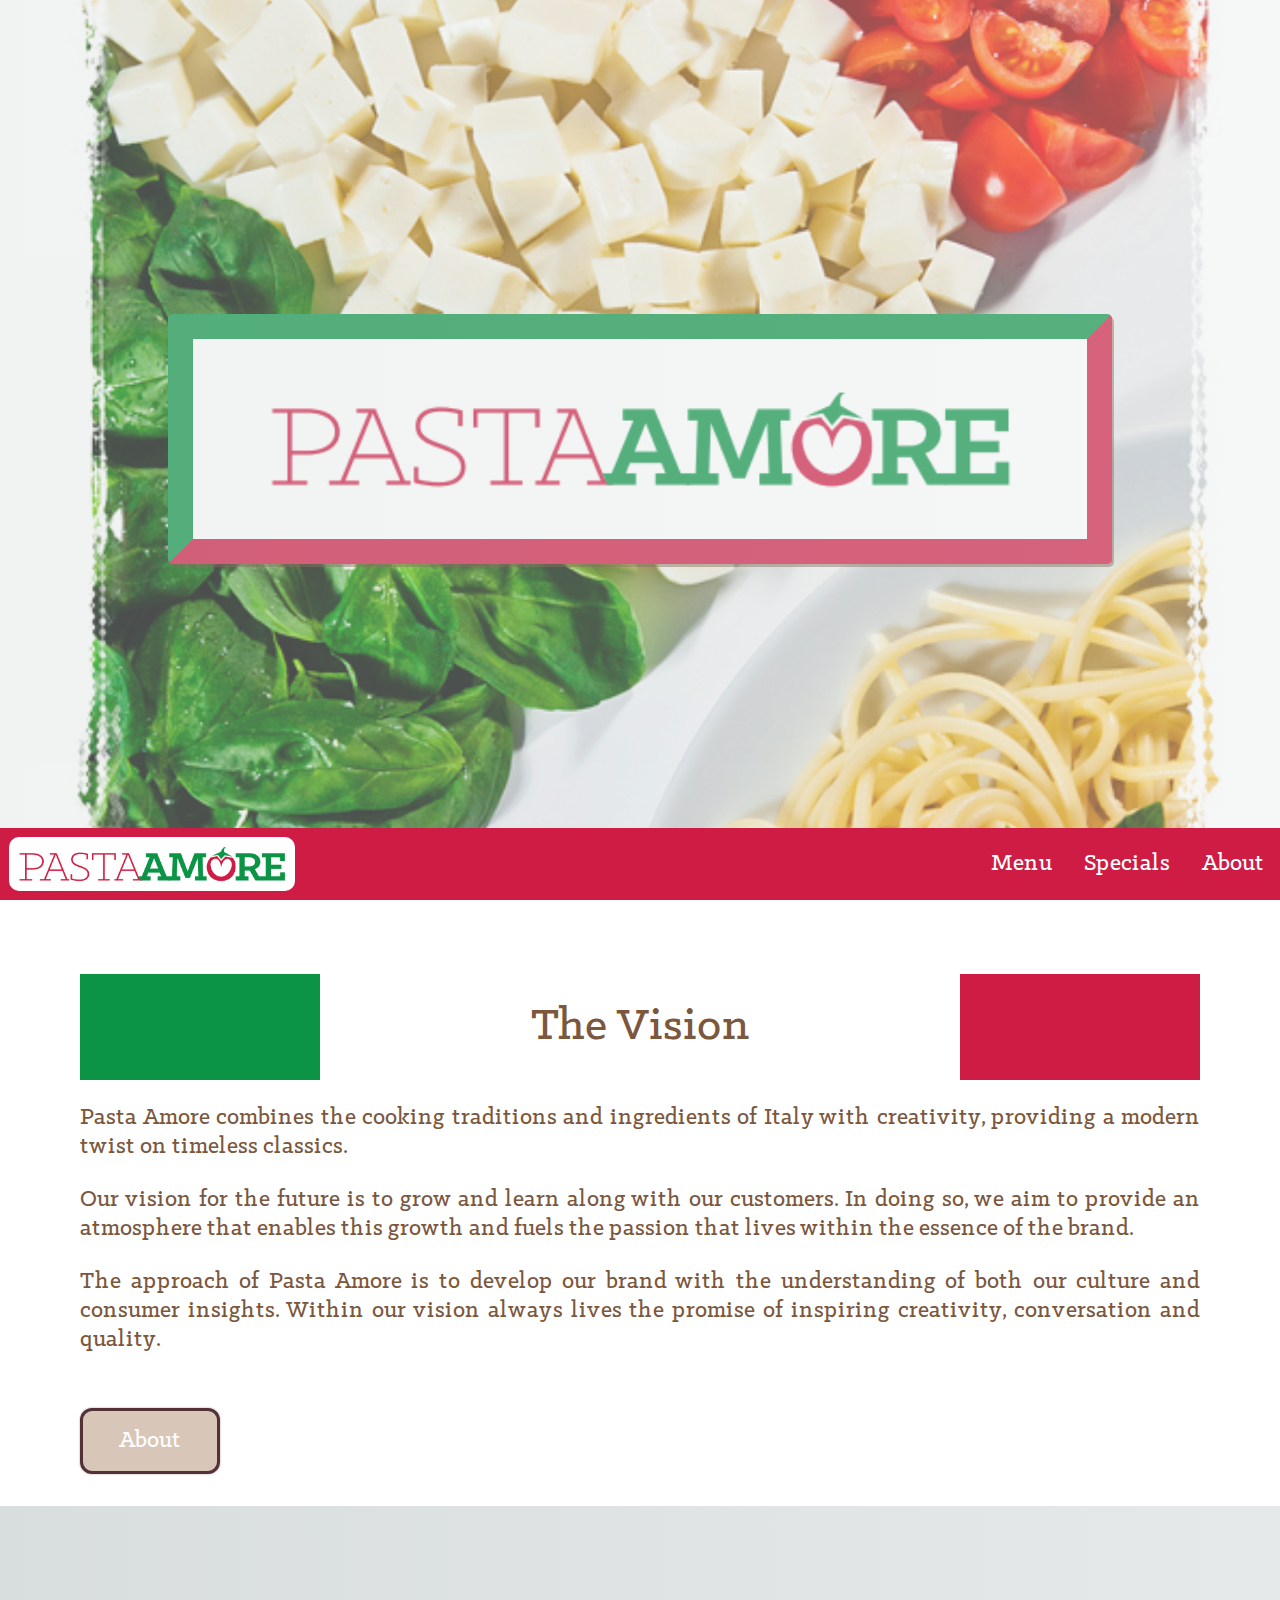
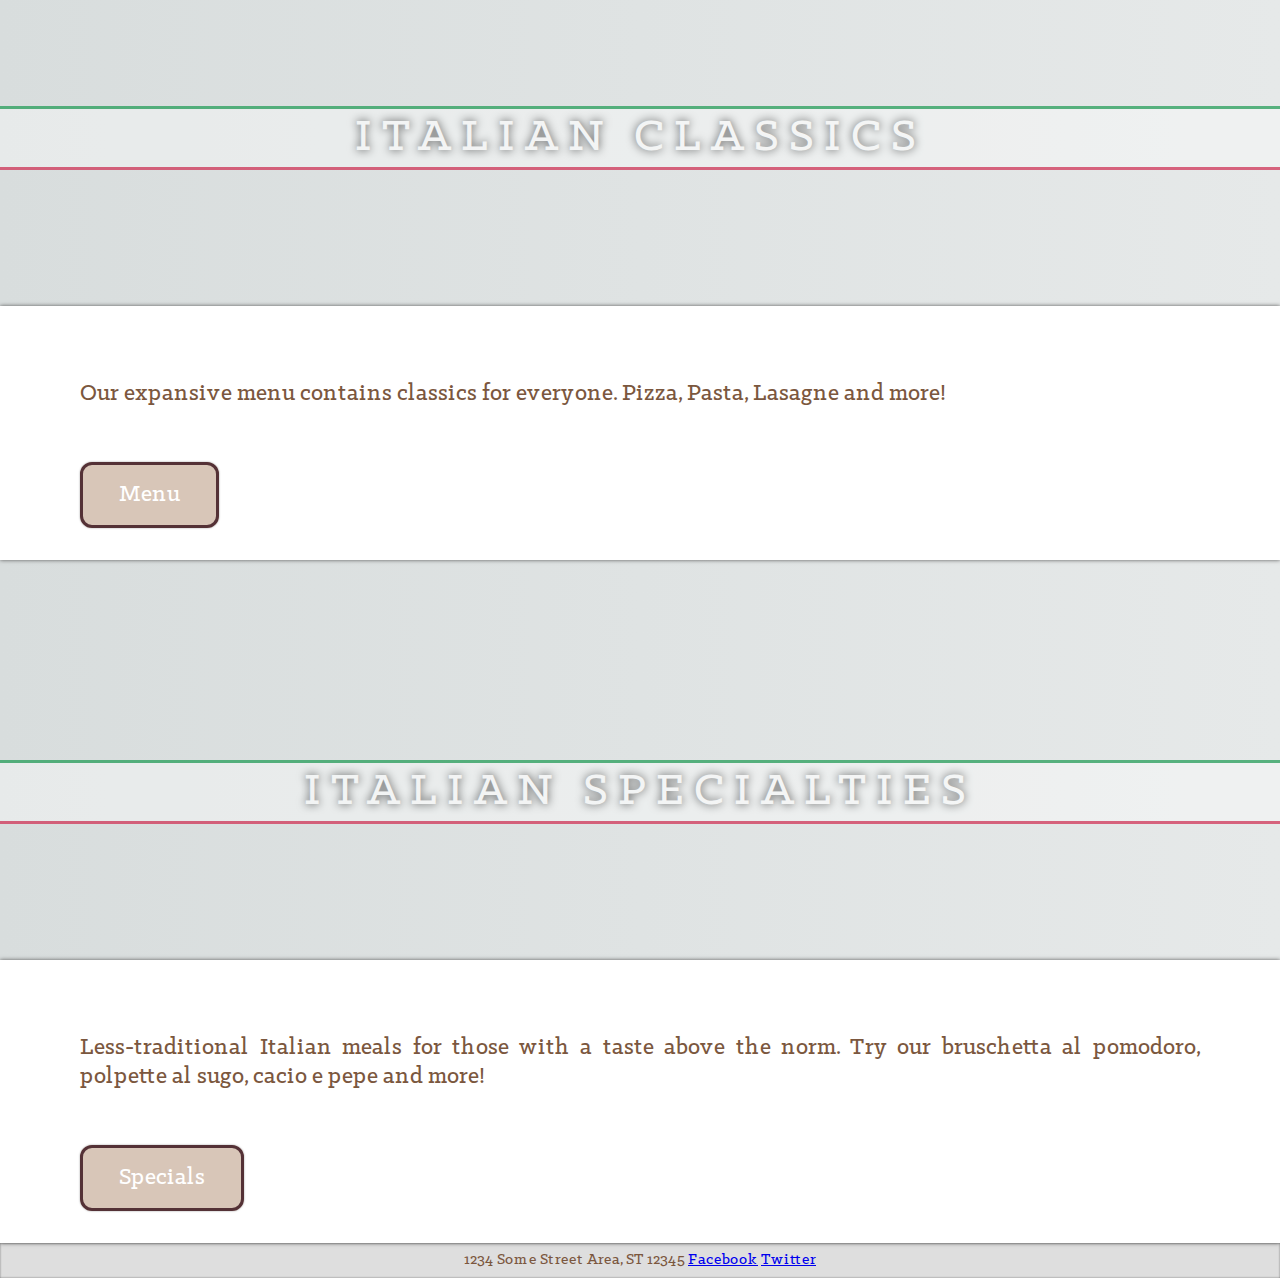
<file: index.html>
<!doctype html>
<html lang="en">
    <head>
        <meta charset="UTF-8"/>
        <meta name="description" content="Pasta Amore Restaurant"/>
        <meta name="keywords" content="Final Project, Pasta Amore"/>
        <meta name="author" content="Andrew"/>
        <meta name="viewport" content="width=device-width, initial-scale=1.0"/>
        
        <link rel = "stylesheet" type = "text/css" href = "css/main.css?v=1.1" />
        
        <title>Pasta Amore</title>
    </head>
    <body>
        <div class="bgimg-1">
          <div class="caption"> 
              <img src="media/logohoriz.png" id="mainlogo" alt="Pasta Amore Logo"/>
          </div>
        </div>
        
        <div class="nav">
            <a class="headerLogo" href="index.html"><img src="media/logohoriz.png" alt="Header Logo"/></a>
            <ul>
                <li><a href="menu.html">Menu</a></li>
                <li><a href="specials.html">Specials</a></li>
                <li><a href="about.html">About</a></li>
            </ul>
        </div>

        <div class="contentWrapper">
            <div class="vision">
                <h1>The Vision</h1>
                <div>        
                    <p> 
                        Pasta Amore combines the cooking traditions
                        and ingredients of Italy with creativity,
                        providing a modern twist on timeless classics.
                    </p>
                    <p>
                        Our vision for the future is to grow and learn
                        along with our customers. In doing so, we aim
                        to provide an atmosphere that enables this
                        growth and fuels the passion that lives within
                        the essence of the brand. 
                    </p>
                    <p>
                        The approach of Pasta Amore is to develop
                        our brand with the understanding of both
                        our culture and consumer insights. Within
                        our vision always lives the promise of inspiring
                        creativity, conversation and quality.
                    </p>

                    <div class="commentButtonWrapper">
                        <a class="commentButton" href="about.html">About</a>
                    </div>
                </div>
            </div>


            <div class="bgimg-2">
                <div class="captionTopBottomBordered">
                    <span class="fancyLabelCaption">ITALIAN CLASSICS</span>
                </div>
            </div>

            <div style="position:relative;">
                <div class="injectedComment">
                    <p>Our expansive menu contains classics for everyone. Pizza, Pasta, Lasagne and more!</p>

                    <div class="commentButtonWrapper">
                        <a class="commentButton" href="menu.html">Menu</a>
                    </div>
                </div>
            </div>

            <div class="bgimg-3">
                <div class="captionTopBottomBordered">
                    <span class="fancyLabelCaption">ITALIAN SPECIALTIES</span>
                </div>
            </div>

            <div style="position:relative;">
                <div class="injectedComment">
                    <p>Less-traditional Italian meals for those with a taste above the norm.  Try our bruschetta al pomodoro, polpette al sugo, cacio e pepe and more!</p>
                    <div class="commentButtonWrapper">
                        <a class="commentButton" href="specials.html">Specials</a>
                    </div>
                </div>
            </div>

            <div class="footer">
                <span class="footerElement"> 1234 Some Street Area, ST 12345 </span>
                <a href="social.html" class="social footerElement">Facebook</a>
                <a href="social.html" class="social footerElement">Twitter</a>
            </div>
        </div>
    </body>
</html>
</file>
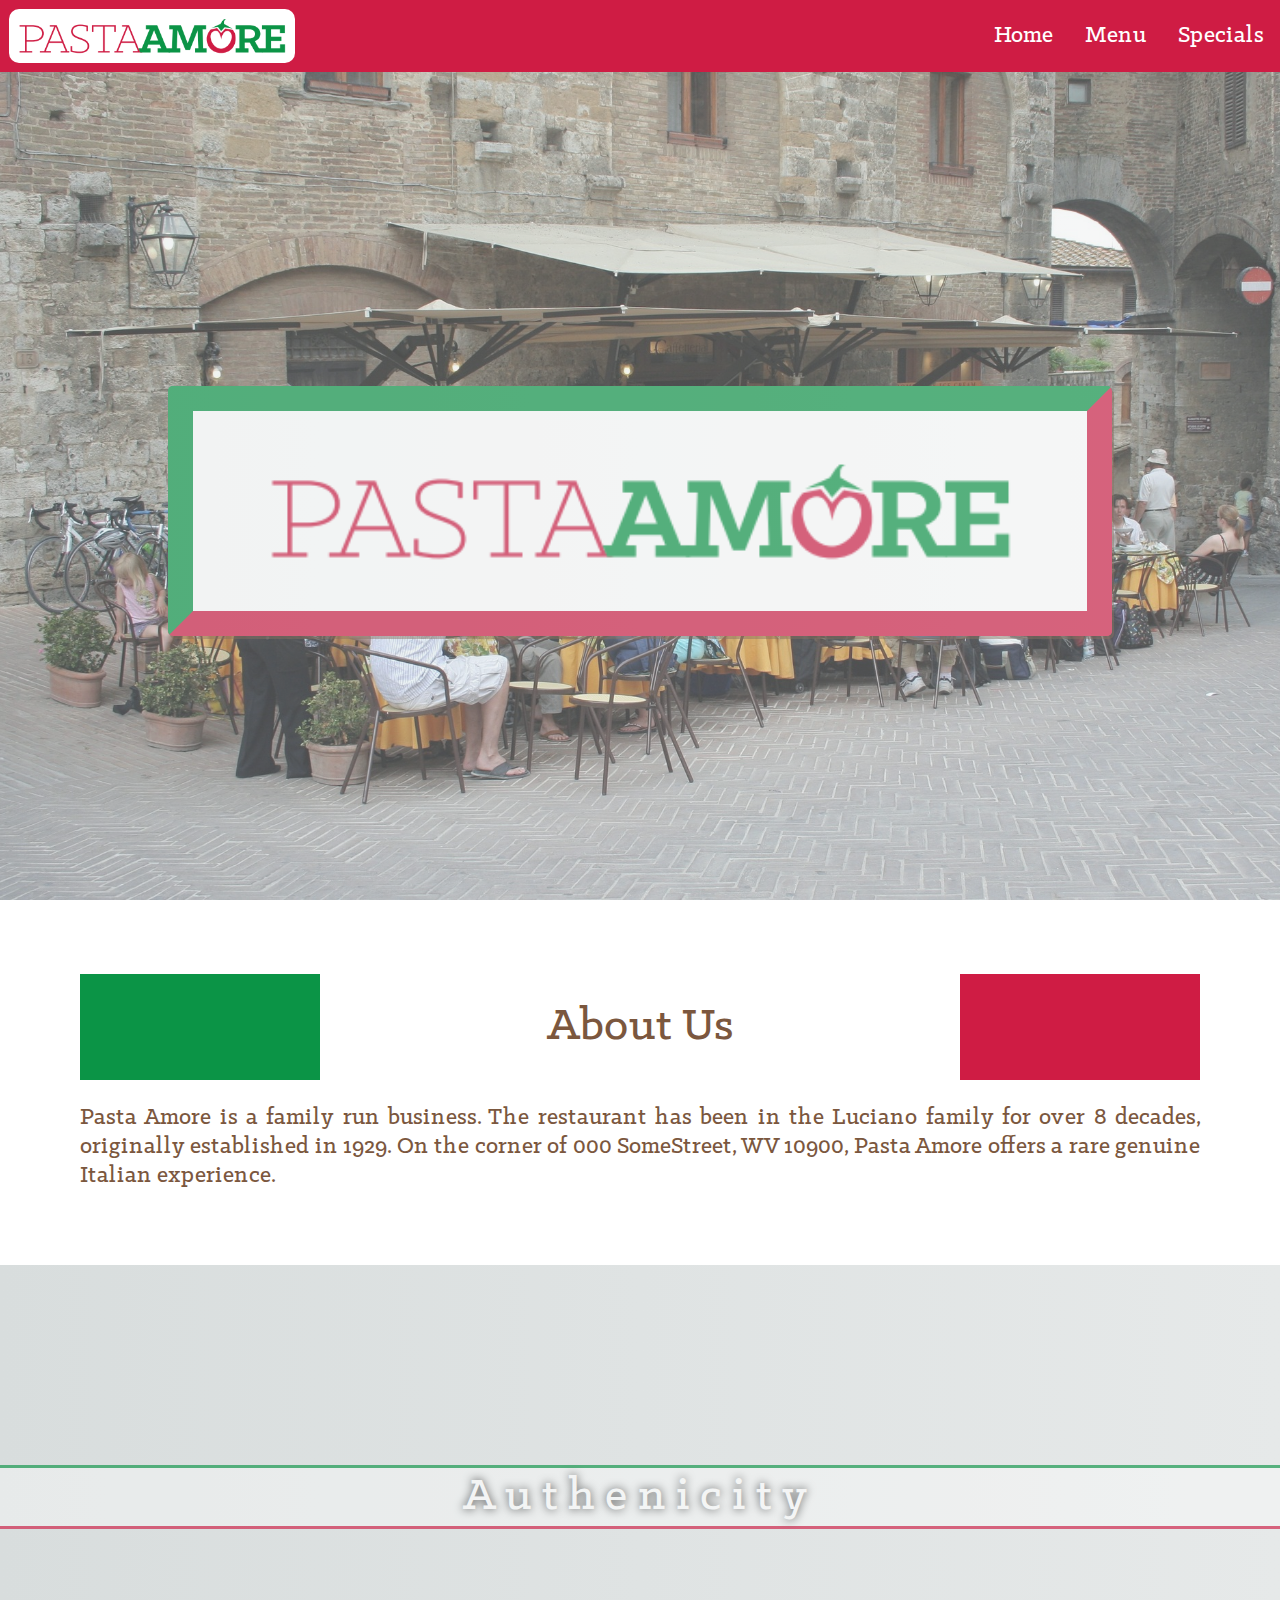
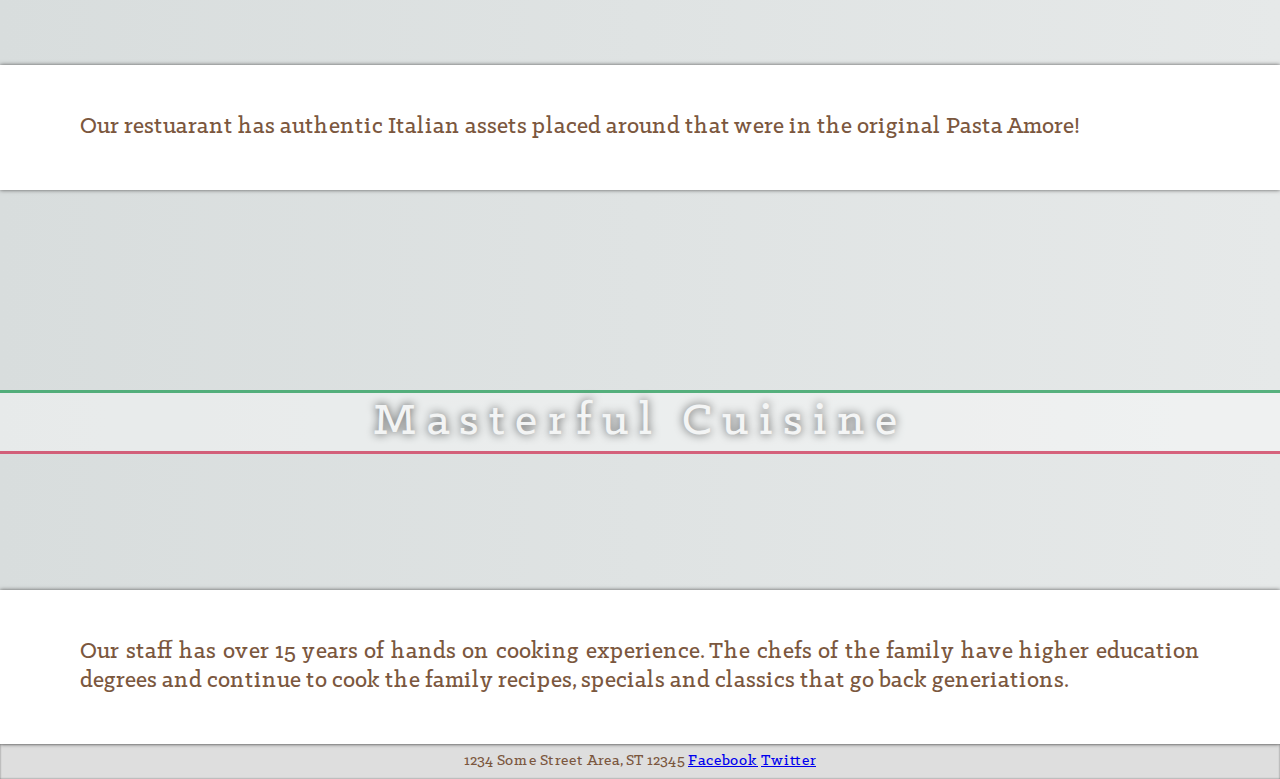
<file: about.html>
<!doctype html>
<html>
    <head>
        
        <meta charset="UTF-8"/>
        <meta name="description" content="Pasta Amore Restaurant"/>
        <meta name="keywords" content="Final Project, Pasta Amore, About"/>
        <meta name="author" content="Andrew"/>
        <meta name="viewport" content="width=device-width, initial-scale=1.0"/>
        
        <link rel = "stylesheet" type = "text/css" href = "css/main.css?v=1.1" />
        <link rel = "stylesheet" type = "text/css" href = "css/about.css?v=1.1" />
        
        <title>Pasta Amore</title>
    </head>
    
    <body>       
            
        <div class="nav">
            <a class="headerLogo" href="index.html"><img src="media/logohoriz.png" alt="Header Logo"/></a>
            <ul>
                <li><a href="index.html">Home</a></li>
                <li><a href="menu.html">Menu</a></li>
                <li><a href="specials.html">Specials</a></li>
            </ul>
        </div>
        
        <div class="contentWrapper">
            <div class="bgimg-1">
              <div class="caption">
                  <a href="index.html">
                      <img src="media/logohoriz.png" id="mainlogo" alt="Pasta Amore Logo"/>
                  </a>
              </div>
            </div>

            <div class="vision">
                <h1>About Us</h1>
                <div>        
                    <p class="pvision"> 
                        Pasta Amore is a family run business. The restaurant has been in the Luciano family for over 8 decades, originally established in 1929. On the corner of 000 SomeStreet, WV 10900, Pasta Amore offers a rare genuine Italian experience. 
                    </p>
                </div>
            </div>


            <div class="bgimg-2">
                <div class="captionTopBottomBordered">
                    <span class="fancyLabelCaption">Authenicity</span>
                </div>
            </div>

            <div style="position:relative;">
                <div class="injectedComment">
                    <p>Our restuarant has authentic Italian assets placed around that were in the original Pasta Amore!</p>
                </div>
            </div>

            <div class="bgimg-3">
                <div class="captionTopBottomBordered">
                    <span class="fancyLabelCaption">Masterful Cuisine</span>
                </div>
            </div>

            <div style="position:relative;">
                <div class="injectedComment">
                    <p>Our staff has over 15 years of hands on cooking experience. The chefs of the family have higher education degrees and continue to cook the family recipes, specials and classics that go back generiations.</p>
                </div>
            </div>

            <div class="footer">
                <span class="footerElement"> 1234 Some Street Area, ST 12345 </span>
                <a href="social.html" class="social footerElement">Facebook</a>
                <a href="social.html" class="social footerElement">Twitter</a>
            </div>
        </div>
        
    </body>
</html>

<!--

https://pixabay.com/photos/italy-tuscany-village-italian-caf%C3%A9-1128546/
https://pixabay.com/photos/italian-food-tiramisu-italian-food-2157246/
https://pixabay.com/photos/restaurant-peace-lunch-843832/

-->
</file>
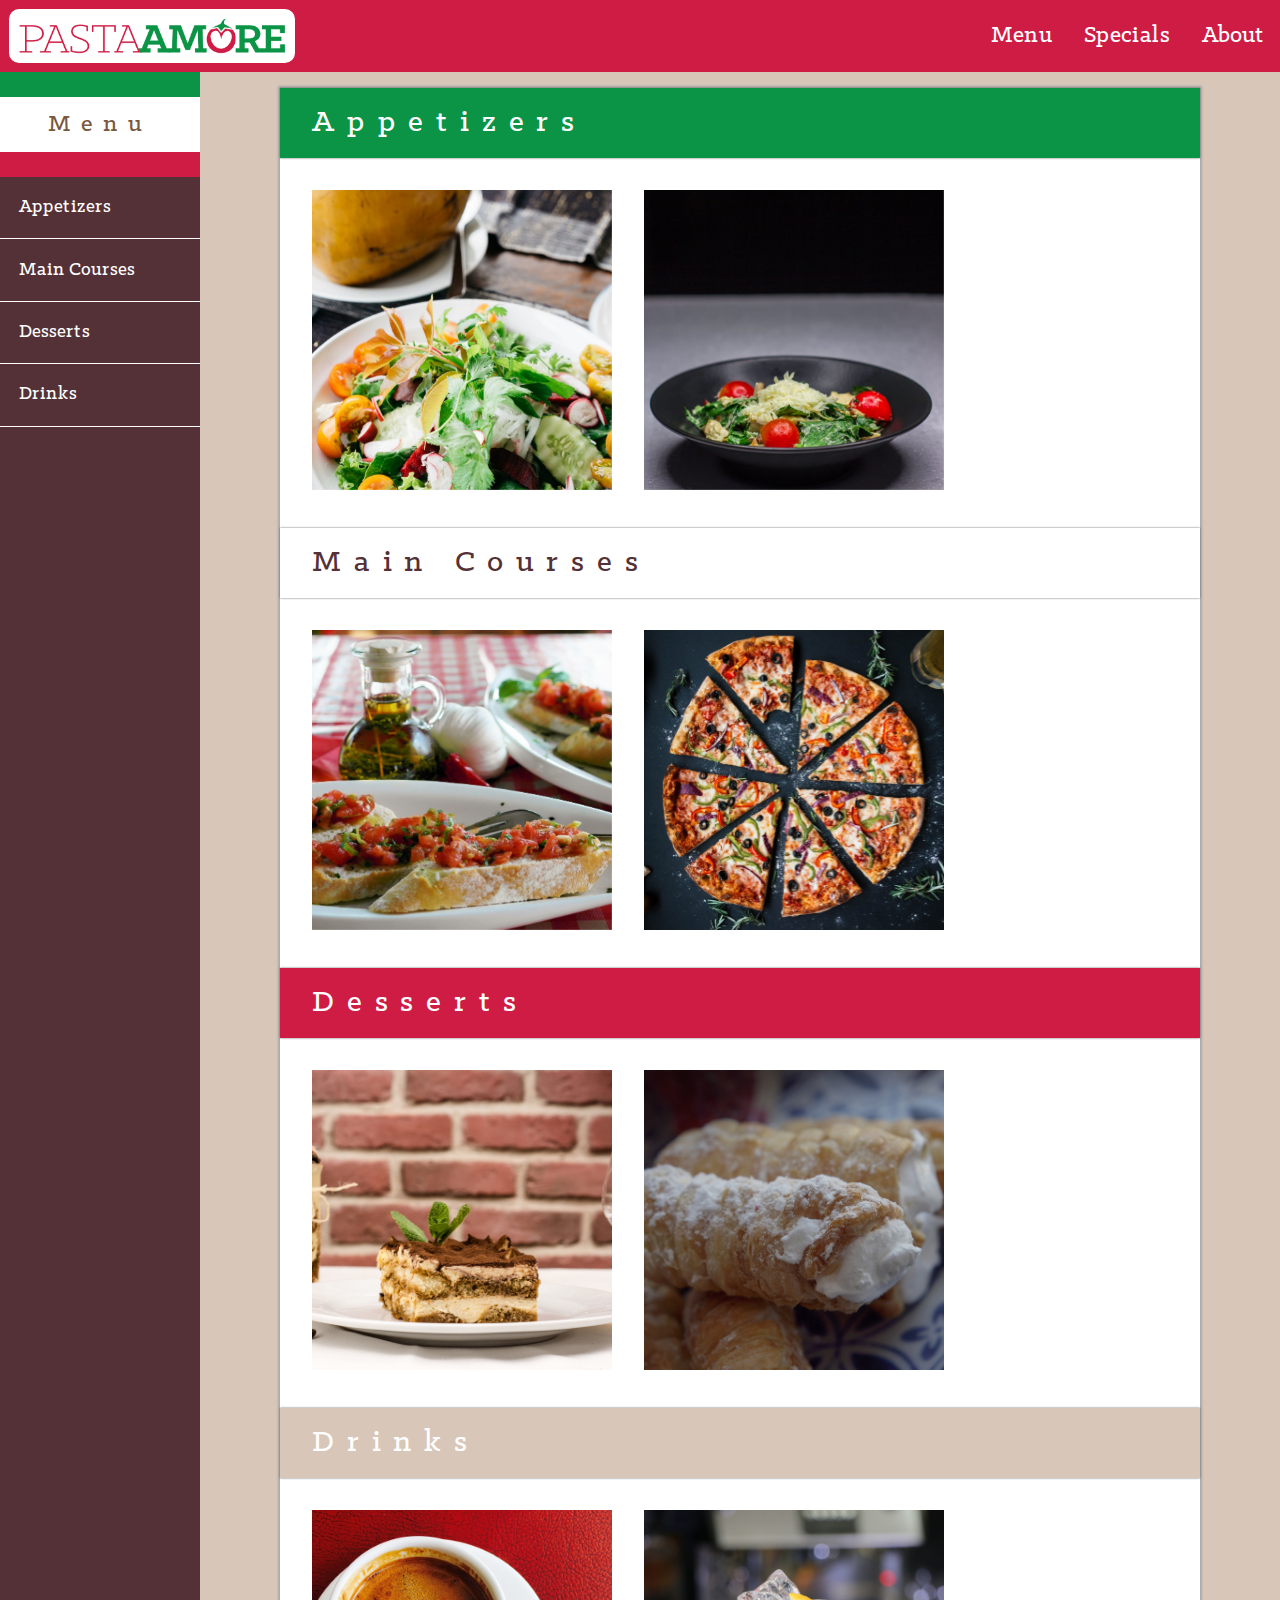
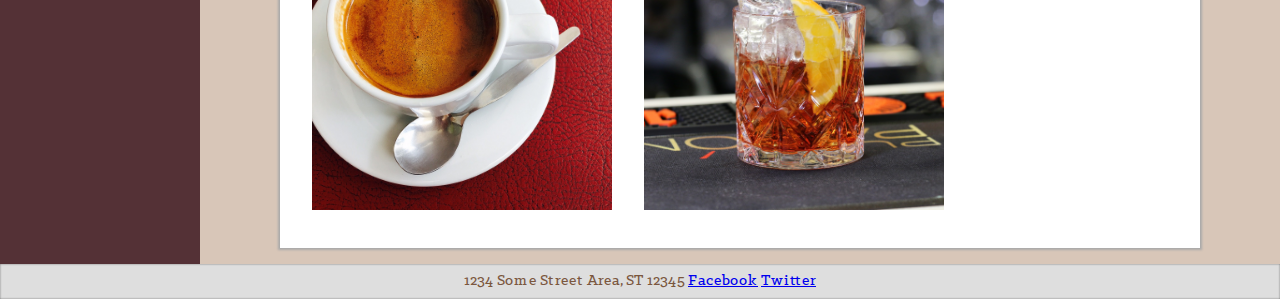
<file: menu.html>
<!doctype html>
<html>
    <head>
        <meta charset="UTF-8"/>
        <meta name="description" content="Pasta Amore Restaurant Menu"/>
        <meta name="keywords" content="Final Project, Pasta Amore, Menu"/>
        <meta name="author" content="Andrew"/>
        <meta name="viewport" content="width=device-width, initial-scale=1.0"/>
        
        <link rel = "stylesheet" type = "text/css" href = "css/main.css?v=1.1" />      
        <link rel = "stylesheet" type = "text/css" href = "css/menu.css?v=1.1" />
        
        <title>Pasta Amore</title>
    </head>
    <body>        
        <div id="contentWrapper">
            
            <div class="nav">
                <a class="headerLogo" href="index.html"><img src="media/logohoriz.png" alt="Header Logo"/></a>
                <ul>
                    <li><a href="menu.html">Menu</a></li>
                    <li><a href="specials.html">Specials</a></li>
                    <li><a href="about.html">About</a></li>
                </ul>
            </div>

            <div id="leftNav">
              <p id="navHeader">Menu</p>
              <ul id="navCategoryContainer">
                    <li><a href="#appetizers">Appetizers</a></li>
                    <li><a href="#meals">Main Courses</a></li>
                    <li><a href="#desserts">Desserts</a></li>
                    <li><a href="#drinks">Drinks</a></li>
                </ul>            
            </div>   

            <div id="menuContentWrapper">
                <div id="menuContent">
                    <div class="menuItemCategory">                    
                        <div class="menuItemCategoryTitle" id="appetizers">
                            <span>Appetizers</span>
                        </div>
                        <div class="menuItems">

                            <!--https://pixabay.com/photos/bruschetta-bread-baguette-tomatoes-887336/-->
                            <div class="flip-card">
                              <div class="flip-card-inner">
                                <div class="flip-card-front">
                                  <img src="media/app1.jpeg" alt="Oregano-Marinated Tomato Salad" class="flipimg">
                                </div>
                                <div class="flip-card-back">
                                  <p class="title">Oregano-Marinated Tomato Salad</p>
                                  <p class="cal">385 cal.</p>
                                  <p class="desc">Sliced tomatoes, flavored with salt, pepper, olive oil and oregano.</p>
                                </div>
                              </div>
                            </div>

                            <!-- https://pixabay.com/photos/pizza-food-italian-baked-cheese-3007395/-->                       
                            <div class="flip-card">
                              <div class="flip-card-inner">
                                <div class="flip-card-front">
                                  <img src="media/app2.jpeg" alt="Antipasto Salad" class="flipimg">
                                </div>
                                <div class="flip-card-back">
                                  <p class="title">Antipasto Salad</p>
                                  <p class="cal">240 cal.</p>
                                  <p class="desc">Peppers, onion, tomatoes and lettuce.</p>
                                </div>
                              </div>
                            </div>

                        </div>                    
                    </div>   

                    <div class="menuItemCategory">                    
                        <div class="menuItemCategoryTitle" id="meals">
                            <span>Main Courses</span>
                        </div>
                        <div class="menuItems">

                            <!--https://pixabay.com/photos/bruschetta-bread-baguette-tomatoes-887336/-->
                            <div class="flip-card">
                              <div class="flip-card-inner">
                                <div class="flip-card-front">
                                  <img src="media/meal1.jpg" alt="Avatar" class="flipimg">
                                </div>
                                <div class="flip-card-back">
                                  <p class="title">Bruschetta Chicken Pasta Salad</p>
                                  <p class="cal">500 cal.</p>
                                  <p class="desc">Classic pasta salad with a cozy warm taste complete with chicken topping.</p>
                                </div>
                              </div>
                            </div>

                            <!-- https://pixabay.com/photos/pizza-food-italian-baked-cheese-3007395/-->                       
                            <div class="flip-card">
                              <div class="flip-card-inner">
                                <div class="flip-card-front">
                                  <img src="media/meal2.jpg" alt="Avatar" class="flipimg">
                                </div>
                                <div class="flip-card-back">
                                  <p class="title">Pizza</p>
                                  <p class="cal">500 cal.</p>
                                  <p class="desc">Customizable pizza with any topping you can imagine.</p>
                                </div>
                              </div>
                            </div>

                        </div>                    
                    </div>   

                    <div class="menuItemCategory">                    
                        <div class="menuItemCategoryTitle" id="desserts">
                            <span>Desserts</span>
                        </div>
                        <div class="menuItems">

                            <!--https://pixabay.com/photos/bruschetta-bread-baguette-tomatoes-887336/-->
                            <div class="flip-card">
                              <div class="flip-card-inner">
                                <div class="flip-card-front">
                                  <img src="media/dessert1.jpg" alt="Avatar" class="flipimg">
                                </div>
                                <div class="flip-card-back">
                                  <p class="title">Tiramisu</p>
                                  <p class="cal">600 cal.</p>
                                  <p class="desc">This classic coffee flavored dessert is a symbol of Italian dessert.</p>
                                </div>
                              </div>
                            </div>

                            <!-- https://pixabay.com/photos/pizza-food-italian-baked-cheese-3007395/-->                       
                            <div class="flip-card">
                              <div class="flip-card-inner">
                                <div class="flip-card-front">
                                  <img src="media/dessert2.jpg" alt="Avatar" class="flipimg">
                                </div>
                                <div class="flip-card-back">
                                  <p class="title">Cannoli</p>
                                  <p class="cal">500 cal.</p>
                                  <p class="desc">Cannoli is Italian pastry comprosied of fried pastry dough, filled with ricotta.</p>
                                </div>
                              </div>
                            </div>

                        </div>                    
                    </div> 

                    <div class="menuItemCategory">                    
                        <div class="menuItemCategoryTitle" id="drinks">
                            <span>Drinks</span>
                        </div>
                        <div class="menuItems">

                            <!--https://pixabay.com/photos/bruschetta-bread-baguette-tomatoes-887336/-->
                            <div class="flip-card">
                              <div class="flip-card-inner">
                                <div class="flip-card-front">
                                  <img src="media/drink1.jpg" alt="Americano" class="flipimg">
                                </div>
                                <div class="flip-card-back">
                                  <p class="title">Americano</p>
                                  <p class="cal">280 cal.</p>
                                  <p class="desc">Classic pasta salad with a cozy warm taste complete with chicken topping.</p>
                                </div>
                              </div>
                            </div>

                            <!-- https://pixabay.com/photos/pizza-food-italian-baked-cheese-3007395/-->                       
                            <div class="flip-card">
                              <div class="flip-card-inner">
                                <div class="flip-card-front">
                                  <img src="media/drink2.jpg" alt="Avatar" class="flipimg">
                                </div>
                                <div class="flip-card-back">
                                  <p class="title">Negroni</p>
                                  <p class="cal">240 cal.</p>
                                  <p class="desc">Negroni is a coctail comprised of gin, vermouth rosso and Campari. An orange peel tops this Italian drink.</p>
                                </div>
                              </div>
                            </div>

                        </div>                    
                    </div> 

                </div>
            </div>
        </div>
        <div class="footer">
            <span class="footerElement"> 1234 Some Street Area, ST 12345 </span>
            <a href="social.html" class="social footerElement">Facebook</a>
            <a href="social.html" class="social footerElement">Twitter</a>
        </div>
    </body>
</html>

<!-- 
https://www.pexels.com/photo/vegetable-salad-on-white-plate-2862154/

Image by <a href="https://pixabay.com/users/Anestiev-2736923/?utm_source=link-attribution&amp;utm_medium=referral&amp;utm_campaign=image&amp;utm_content=2157246">Christo Anestev</a> from <a href="https://pixabay.com/?utm_source=link-attribution&amp;utm_medium=referral&amp;utm_campaign=image&amp;utm_content=2157246">Pixabay</a>

Image by <a href="https://pixabay.com/users/cass0327-3891640/?utm_source=link-attribution&amp;utm_medium=referral&amp;utm_campaign=image&amp;utm_content=1873397">Cassandrea Gascoyne</a> from <a href="https://pixabay.com/?utm_source=link-attribution&amp;utm_medium=referral&amp;utm_campaign=image&amp;utm_content=1873397">Pixabay</a>

Image by <a href="https://pixabay.com/users/korpiri-4312065/?utm_source=link-attribution&amp;utm_medium=referral&amp;utm_campaign=image&amp;utm_content=2702959">korpiri</a> from <a href="https://pixabay.com/?utm_source=link-attribution&amp;utm_medium=referral&amp;utm_campaign=image&amp;utm_content=2702959">Pixabay</a>

Image by <a href="https://pixabay.com/users/eKokki-1237423/?utm_source=link-attribution&amp;utm_medium=referral&amp;utm_campaign=image&amp;utm_content=1876873">eKokki</a> from <a href="https://pixabay.com/?utm_source=link-attribution&amp;utm_medium=referral&amp;utm_campaign=image&amp;utm_content=1876873">Pixabay</a>
-->
</file>
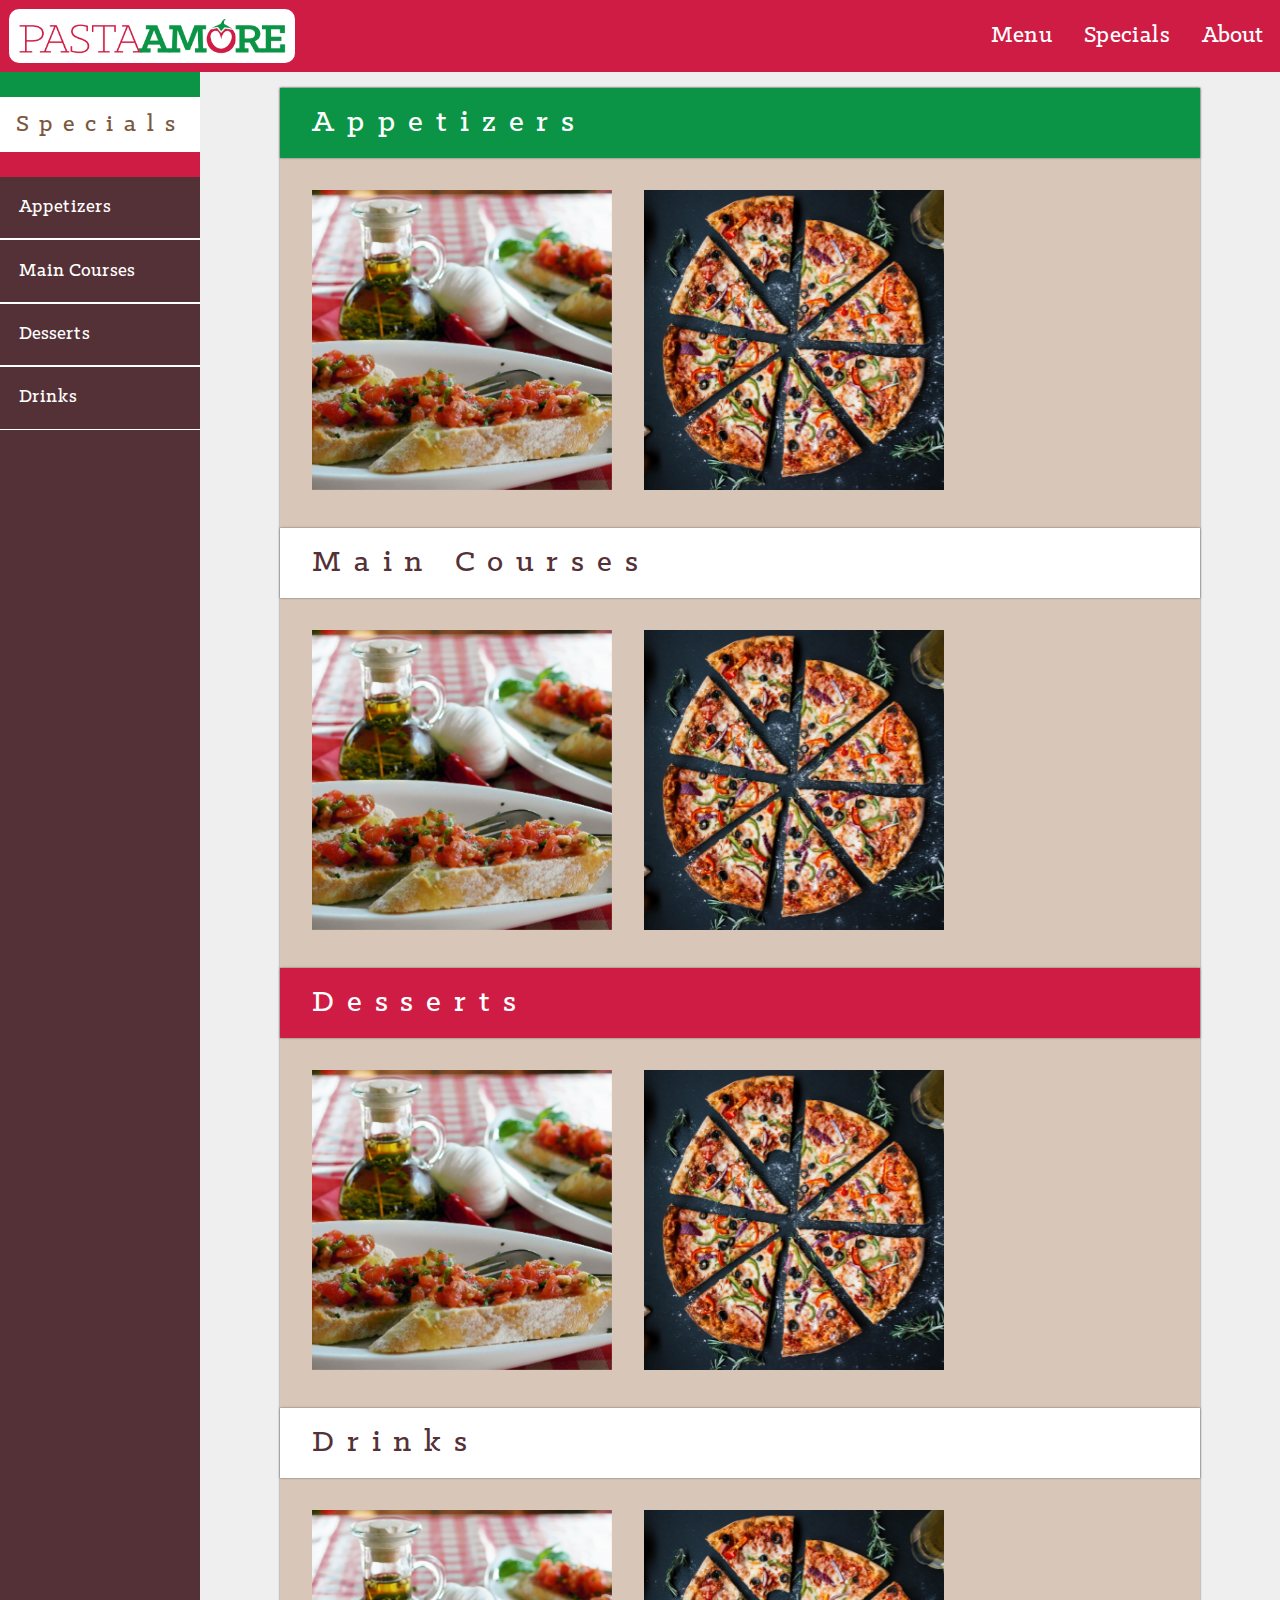
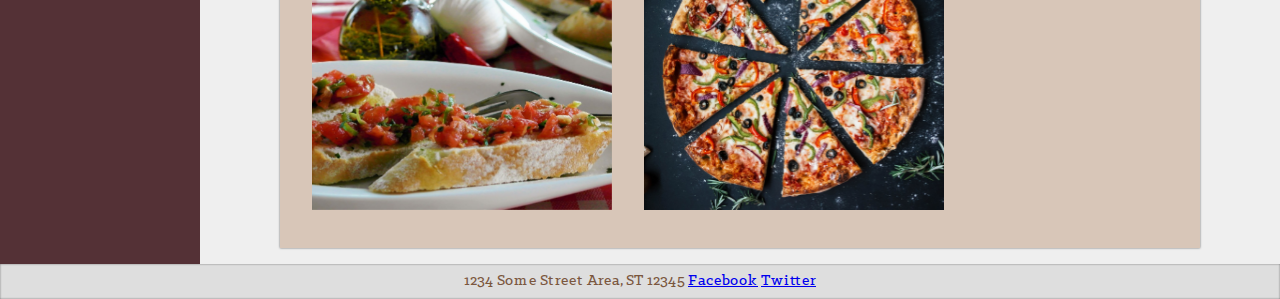
<file: specials.html>
<!doctype html>
<html>
    <head>
        <meta charset="UTF-8"/>
        <meta name="description" content="Pasta Amore Restaurant Specials"/>
        <meta name="keywords" content="Final Project, Pasta Amore, Specials"/>
        <meta name="author" content="Andrew"/>
        <meta name="viewport" content="width=device-width, initial-scale=1.0"/>
        
        <link rel = "stylesheet" type = "text/css" href = "css/main.css?v=1.1" />
        <link rel = "stylesheet" type = "text/css" href = "css/menu.css?v=1.1" />
        <link rel = "stylesheet" type = "text/css" href = "css/specials.css?v=1.1" />
        
        <title>Pasta Amore</title>
    </head>
    <body>
		<div id="contentWrapper">            
            <div class="nav">
                <a class="headerLogo" href="index.html"><img src="media/logohoriz.png" alt="Header Logo"/></a>
                <ul>
                    <li><a href="menu.html">Menu</a></li>
                    <li><a href="specials.html">Specials</a></li>
                    <li><a href="about.html">About</a></li>
                </ul>
            </div>

			<div id="leftNav">
              <p id="navHeader">Specials</p>
              <ul id="navCategoryContainer">
                <li class="navCategory navCategoryBordered"><a href="#appetizers">Appetizers</a></li>
                <li class="navCategory navCategoryBordered"><a href="#meals">Main Courses</a></li>
                <li class="navCategory navCategoryBordered"><a href="#desserts">Desserts</a></li>
                <li class="navCategory"><a href="#drinks">Drinks</a></li>
              </ul>            
            </div>  
			
			<div id="menuContentWrapper">
				<div id="menuContent">
					<div class="menuItemCategory">                    
						<div class="menuItemCategoryTitle" id="appetizers">
							<span>Appetizers</span>
						</div>
						<div class="menuItems">

							<!--https://pixabay.com/photos/bruschetta-bread-baguette-tomatoes-887336/-->
							<div class="flip-card">
							  <div class="flip-card-inner">
								<div class="flip-card-front">
								  <img src="media/meal1.jpg" alt="Avatar" class="flipimg">
								</div>
								<div class="flip-card-back">
								  <p class="title">Bruschetta Chicken Pasta Salad</p>
								  <p class="cal">500 cal.</p>
								  <p class="desc">Classic pasta salad with a cozy warm taste complete with chicken topping.</p>
								</div>
							  </div>
							</div>

							<!-- https://pixabay.com/photos/pizza-food-italian-baked-cheese-3007395/-->                       
							<div class="flip-card">
							  <div class="flip-card-inner">
								<div class="flip-card-front">
								  <img src="media/meal2.jpg" alt="Avatar" class="flipimg">
								</div>
								<div class="flip-card-back">
								  <p class="title">Pizza</p>
								  <p class="cal">500 cal.</p>
								  <p class="desc">Customizable pizza with any topping you can imagine.</p>
								</div>
							  </div>
							</div>

						</div>                    
					</div>   

					<div class="menuItemCategory">                    
						<div class="menuItemCategoryTitle" id="meals">
							<span>Main Courses</span>
						</div>
						<div class="menuItems">

							<!--https://pixabay.com/photos/bruschetta-bread-baguette-tomatoes-887336/-->
							<div class="flip-card">
							  <div class="flip-card-inner">
								<div class="flip-card-front">
								  <img src="media/meal1.jpg" alt="Avatar" class="flipimg">
								</div>
								<div class="flip-card-back">
								  <p class="title">Bruschetta Chicken Pasta Salad</p>
								  <p class="cal">500 cal.</p>
								  <p class="desc">Classic pasta salad with a cozy warm taste complete with chicken topping.</p>
								</div>
							  </div>
							</div>

							<!-- https://pixabay.com/photos/pizza-food-italian-baked-cheese-3007395/-->                       
							<div class="flip-card">
							  <div class="flip-card-inner">
								<div class="flip-card-front">
								  <img src="media/meal2.jpg" alt="Avatar" class="flipimg">
								</div>
								<div class="flip-card-back">
								  <p class="title">Pizza</p>
								  <p class="cal">500 cal.</p>
								  <p class="desc">Customizable pizza with any topping you can imagine.</p>
								</div>
							  </div>
							</div>

						</div>                    
					</div>   

					<div class="menuItemCategory">                    
						<div class="menuItemCategoryTitle" id="desserts">
							<span>Desserts</span>
						</div>
						<div class="menuItems">

							<!--https://pixabay.com/photos/bruschetta-bread-baguette-tomatoes-887336/-->
							<div class="flip-card">
							  <div class="flip-card-inner">
								<div class="flip-card-front">
								  <img src="media/meal1.jpg" alt="Avatar" class="flipimg">
								</div>
								<div class="flip-card-back">
								  <p class="title">Bruschetta Chicken Pasta Salad</p>
								  <p class="cal">500 cal.</p>
								  <p class="desc">Classic pasta salad with a cozy warm taste complete with chicken topping.</p>
								</div>
							  </div>
							</div>

							<!-- https://pixabay.com/photos/pizza-food-italian-baked-cheese-3007395/-->                       
							<div class="flip-card">
							  <div class="flip-card-inner">
								<div class="flip-card-front">
								  <img src="media/meal2.jpg" alt="Avatar" class="flipimg">
								</div>
								<div class="flip-card-back">
								  <p class="title">Pizza</p>
								  <p class="cal">500 cal.</p>
								  <p class="desc">Customizable pizza with any topping you can imagine.</p>
								</div>
							  </div>
							</div>

						</div>                    
					</div> 

					<div class="menuItemCategory">                    
						<div class="menuItemCategoryTitle" id="drinks">
							<span>Drinks</span>
						</div>
						<div class="menuItems">

							<!--https://pixabay.com/photos/bruschetta-bread-baguette-tomatoes-887336/-->
							<div class="flip-card">
							  <div class="flip-card-inner">
								<div class="flip-card-front">
								  <img src="media/meal1.jpg" alt="Avatar" class="flipimg">
								</div>
								<div class="flip-card-back">
								  <p class="title">Bruschetta Chicken Pasta Salad</p>
								  <p class="cal">500 cal.</p>
								  <p class="desc">Classic pasta salad with a cozy warm taste complete with chicken topping.</p>
								</div>
							  </div>
							</div>

							<!-- https://pixabay.com/photos/pizza-food-italian-baked-cheese-3007395/-->                       
							<div class="flip-card">
							  <div class="flip-card-inner">
								<div class="flip-card-front">
								  <img src="media/meal2.jpg" alt="Avatar" class="flipimg">
								</div>
								<div class="flip-card-back">
								  <p class="title">Pizza</p>
								  <p class="cal">500 cal.</p>
								  <p class="desc">Customizable pizza with any topping you can imagine.</p>
								</div>
							  </div>
							</div>
						</div>                    
					</div>                 
				</div>
			</div>
		</div>
        <div class="footer">
            <span class="footerElement"> 1234 Some Street Area, ST 12345 </span>
            <a href="social.html" class="social footerElement">Facebook</a>
            <a href="social.html" class="social footerElement">Twitter</a>
        </div>
    </body>
</html>
</file>
<file: css/main.css>
/*
Marinara Red
CF1C44

Wine
5e1211

Espresso
543136

Leafy Green
0B9446

Cafe
543136

Cannoli
D8C6B8
*/

@font-face {
  font-family: 'KlinicSlab-Light';
  src: url('../../font/KlinicSlab-Light.eot');
  src: url('../../font/KlinicSlab-Light.eot?#iefix') format('embedded-opentype'),
       url('../../font/KlinicSlab-Light.svg#KlinicSlab-Light') format('svg'),
       url('../../font/KlinicSlab-Light.ttf') format('truetype'),
       url('../../font/KlinicSlab-Light.woff') format('woff'),
       url('../../font/KlinicSlab-Light.woff2') format('woff2');
  font-weight: normal;
  font-style: normal;
}

@font-face {
  font-family: 'KlinicSlab-Medium';
  src: url('../../font/KlinicSlab-Medium.eot');
  src: url('../../font/KlinicSlab-Medium.eot?#iefix') format('embedded-opentype'),
       url('../../font/KlinicSlab-Medium.svg#KlinicSlab-Medium') format('svg'),
       url('../../font/KlinicSlab-Medium.ttf') format('truetype'),
       url('../../font/KlinicSlab-Medium.woff') format('woff'),
       url('../../font/KlinicSlab-Medium.woff2') format('woff2');
  font-weight: normal;
  font-style: normal;
}

html {
    background: #e6e9e9;
    background-image: linear-gradient(270deg, rgb(230, 233, 233) 0%, rgb(216, 221, 221) 100%);
    -webkit-font-smoothing: antialiased;
    margin: 0;
    color: #7b573e;  
}

body {
    font-family: "KlinicSlab-Medium";
    margin: 0;
    display: block;
}

h1 {
    text-align: center;
    border-left: 5em solid #0B9446;
    border-right: 5em solid #CF1C44; 
    font-weight: lighter;
    background-color: white;
    padding: 0.5em;
    margin: 0.5em 0 0;
    font-size: 3em;
    color: #7b573e;  
}

h2 {
    margin-top: 1.3em;
}

#mainlogo {
    background: #ffffff;
    height: 100px;
    margin-top: -100px;
    padding: 2em 3em 2em 3em;
    border-radius: 5px;
    box-shadow: 2px 3px #59351c77;
    border-left: 1em solid #0B9446;
    border-top: 1em solid #0B9446;
    border-right: 1em solid #CF1C44; 
    border-bottom: 1em solid #CF1C44; 
    font-size: 25px;
    letter-spacing: 10px;
}

.vision {
    background-color:white;
    text-align:center;
    padding: 50px 80px;
    text-align: justify;
}

.vision > div {
    font-size: 1.5em;
    text-align: justify;  
}

.commentButtonWrapper {
	margin-top: 3em;
}

.commentButton {
    font-size: 1em;
	text-decoration: none;
	border-radius: 0.5em;
	padding: 0.75em 1.5em 0.75em 1.5em;
	color: white;
	background-color: #D8C6B8;
	border: 3px solid #543136;
	box-shadow: 0px 0px 2px #999;
}

.commentButton:hover {
	box-shadow: 0px 0px 2px 2px #999;
}

.commentButton:active {
	box-shadow: none;
}

.bgimg-1, .bgimg-2, .bgimg-3 {
  position: relative;
  opacity: 0.65;
  background-attachment: fixed;
  background-position: center;
  background-repeat: no-repeat;
  background-size: cover;
}

.bgimg-1 {
    background-image: url("../media/italian1.jpg");
    min-height: 92vh;
}

.bgimg-2 {
    background-image: url("../media/italian2.jpg");
    min-height: 400px;
}

.bgimg-3 {
    background-image: url("../media/italian3.jpg");
    min-height: 400px;
}

.caption {
    position: absolute;
    left: 0;
    top: 50%;
    width: 100%;
    text-align: center;
}

.captionTopBottomBordered {
    position: absolute;
    left: 0;
    top: 50%;
    width: 100%;
    text-align: center;
    border-top: 3px solid #0B9446;
    border-bottom: 3px solid #CF1C44;
    text-shadow: 0px 0px 10px black;
    background: #ffffff99;
}

.fancyLabelCaption {
    padding: 18px;
    letter-spacing: 10px;
    color: white;
    font-size: 3em;
}

.injectedComment {
    background-color:#fff;
    text-align:center;
    padding: 50px 80px;
    text-align: justify;
    box-shadow: 0 0 4px #555;    
    font-size: 1.5em;
}

.contentWrapper {
    height: 100%;
}

/* Turn off parallax scrolling for tablets and phones */
@media only screen and (max-device-width: 1024px) {
  .bgimg-1, .bgimg-2, .bgimg-3 {
    background-attachment: scroll;
  }
}
/*
Marinara Red
CF1C44

Wine
5e1211

Espresso
543136

Leafy Green
0B9446

Cafe
543136

Cannoli
D8C6B8
*/


.nav {
    background-color: #CF1C44;
    
    z-index: 5;
    display: block;
    position: -webkit-sticky; /* Safari */
    position: sticky;
    top: 0;
    
    display: flex;
    flex-direction: row;
    justify-content: center;
    align-items: stretch;
    align-content: center;
}

.headerLogo {
    margin: 0;
    padding: 0;
    display: flex;
    height: 8vh;
}

.headerLogo > img {
    background-color: white;
    height: 4vh;
    padding: 1vh;
    margin: 1vh;
    border-radius: 10px;
}


.nav > ul {
    margin: 0;
    padding: 0;
    
    margin-left: auto;
    display: flex;
    align-items: center;
    justify-content: center;
}
.nav > ul > li {
    display: inline-block;    
}

.nav > ul > li > a {   
    color: white;
    font-size: 1.5em;
    text-decoration: none; 
    padding: 1rem;
}

.nav > ul > li > a:hover {
    background-color: white;
    color: #0B9446;
}

.nav > ul > li > a:active {
    background-color: #0B9446;
    color: white;
}

.footer {
    text-align: center;
	padding: 0.5em;
    background-color: #dedede;
    box-shadow: inset 0 0 2px #666
}
</file>
<file: css/about.css>
/*
Marinara Red
CF1C44

Wine
5e1211

Espresso
543136

Leafy Green
0B9446

Cafe
543136

Cannoli
D8C6B8
*/

.bgimg-1 {
    background-image: url("../media/store1.jpg");
}

.bgimg-2 {
    background-image: url("../media/store2.jpg");
}

.bgimg-3 {
    background-image: url("../media/store3.jpg");
}

.injectedComment {
	padding-top: 1em;
	padding-bottom: 1em;
}
</file>
<file: css/menu.css>
/*
Marinara Red
CF1C44

Wine
5e1211

Espresso
543136

Leafy Green
0B9446

Cafe
543136

Cannoli
D8C6B8
*/

@font-face {
  font-family: 'KlinicSlab-Light';
  src: url('../../font/KlinicSlab-Light.eot');
  src: url('../../font/KlinicSlab-Light.eot?#iefix') format('embedded-opentype'),
       url('../../font/KlinicSlab-Light.svg#KlinicSlab-Light') format('svg'),
       url('../../font/KlinicSlab-Light.ttf') format('truetype'),
       url('../../font/KlinicSlab-Light.woff') format('woff'),
       url('../../font/KlinicSlab-Light.woff2') format('woff2');
  font-weight: normal;
  font-style: normal;
}

@font-face {
  font-family: 'KlinicSlab-Medium';
  src: url('../../font/KlinicSlab-Medium.eot');
  src: url('../../font/KlinicSlab-Medium.eot?#iefix') format('embedded-opentype'),
       url('../../font/KlinicSlab-Medium.svg#KlinicSlab-Medium') format('svg'),
       url('../../font/KlinicSlab-Medium.ttf') format('truetype'),
       url('../../font/KlinicSlab-Medium.woff') format('woff'),
       url('../../font/KlinicSlab-Medium.woff2') format('woff2');
  font-weight: normal;
  font-style: normal;
}

html, body {
    margin: 0;
    padding: 0;
    height: 100%;    
    font-family: "KlinicSlab-Medium";
    min-width: 800px;
}

body {
    width: 100%;
    height: 100%;
}

#contentWrapper {
    overflow: hidden;
    background-color: #543136;
}

#leftNav {
    float: left;
    width: 200px;
    height: 100%;
}

#navCategoryContainer {
    list-style-type: none;   
    margin: 0;
    padding: 0;
}

#navCategoryContainer > li > a {
    display: block;
    padding: 1em 1em;    
    color: white;
    font-size: 1.2em;
    text-decoration: none;
    width: 100%;
    border-bottom: 1px solid white;
}

#navCategoryContainer > li > a:hover {
    background: white;
    color: #0B9446;
}

#navCategoryContainer > li > a:active {
    background: #CF1C44;
    color: white;
}

.nav {
    box-shadow: 0;
}

#navHeader {
    background: #ffffff;
    padding: 0.5em;
    margin:0;
    border-top: 1em solid #0B9446;
    border-bottom: 1em solid #CF1C44; 
    font-size: 25px;
    letter-spacing: 10px;
	text-align: center;
}

#menuContentWrapper {
    float: right;
    width: calc(100% - 200px - 10em);
    padding-top: 1em;
    padding-bottom: 1em;
    padding-left: 5em;
    padding-right: 5em;
    background: #D8C6B8;
}

#menuContent {
    box-shadow: 0 0 2px 2px #aaa; 
    background-color: white;
}

.menuItemCategory {  
    width: 100%;
}

.menuItems {
    padding: 1em;
    display: table;
}

.menuItemCategoryTitle {
    padding: 0.5em 0em 0.5em 1em;    
    letter-spacing: 0.4em;
    font-size: 2em;
    box-shadow: 0px 0px 2px 0px #666;
    color: white;
}

#appetizers {
    background-color: #0B9446;
}

#meals {
    /*border-top: 3px solid #0B9446;
    border-bottom: 3px solid #CF1C44;*/
    background-color: white;
    color: #543136;
}

#desserts {
    background-color: #CF1C44;    
}

#drinks {
    color: white;
    background: #D8C6B8;
}

.flipimg {
    width:300px;
    height:300px;
    object-fit: cover;

}

.flip-card {
    background-color: transparent;
    width: 300px;
    height: 300px;
    perspective: 1000px; /* Remove this if you don't want the 3D effect */
    display: inline-block;
    margin: 1em;
}

/* This container is needed to position the front and back side */
.flip-card-inner {
  position: relative;
  width: 100%;
  height: 100%;
  text-align: center;
  transition: transform 0.8s;
  transform-style: preserve-3d;
}

/* Do an horizontal flip when you move the mouse over the flip box container */
.flip-card:hover .flip-card-inner {
  transform: rotateY(180deg);
}

/* Position the front and back side */
.flip-card-front, .flip-card-back {
  position: absolute;
  width: 100%;
  height: 100%;
  backface-visibility: hidden;
}

/* Style the front side (fallback if image is missing) */
.flip-card-front {
  background-color: #bbb;
  color: black;
}

/* Style the back side */
.flip-card-back {
  background-color: #543136;
  color: white;
  transform: rotateY(180deg);
}
</file>
<file: css/specials.css>
/*
Marinara Red
CF1C44

Wine
5e1211

Espresso
543136

Leafy Green
0B9446

Cafe
543136

Cannoli
D8C6B8
*/

#body, #contentWrapper {
    background-color: #543136;
}

#menuContentWrapper {
    background-color: #efefef;
}

#menuContent {
    box-shadow: 0 0 2px #666;
}

.menuItemCategoryTitle {
    box-shadow: 0;
}

.menuItemCategory {
    background-color: #D8C6B8;
}

#meals, #drinks {
    background-color: white;
    color: #543136;
}

.navCategoryBordered {
    border-bottom: 1px solid white;
}

.navCategory > li > a {
    color: black;
}
</file>
